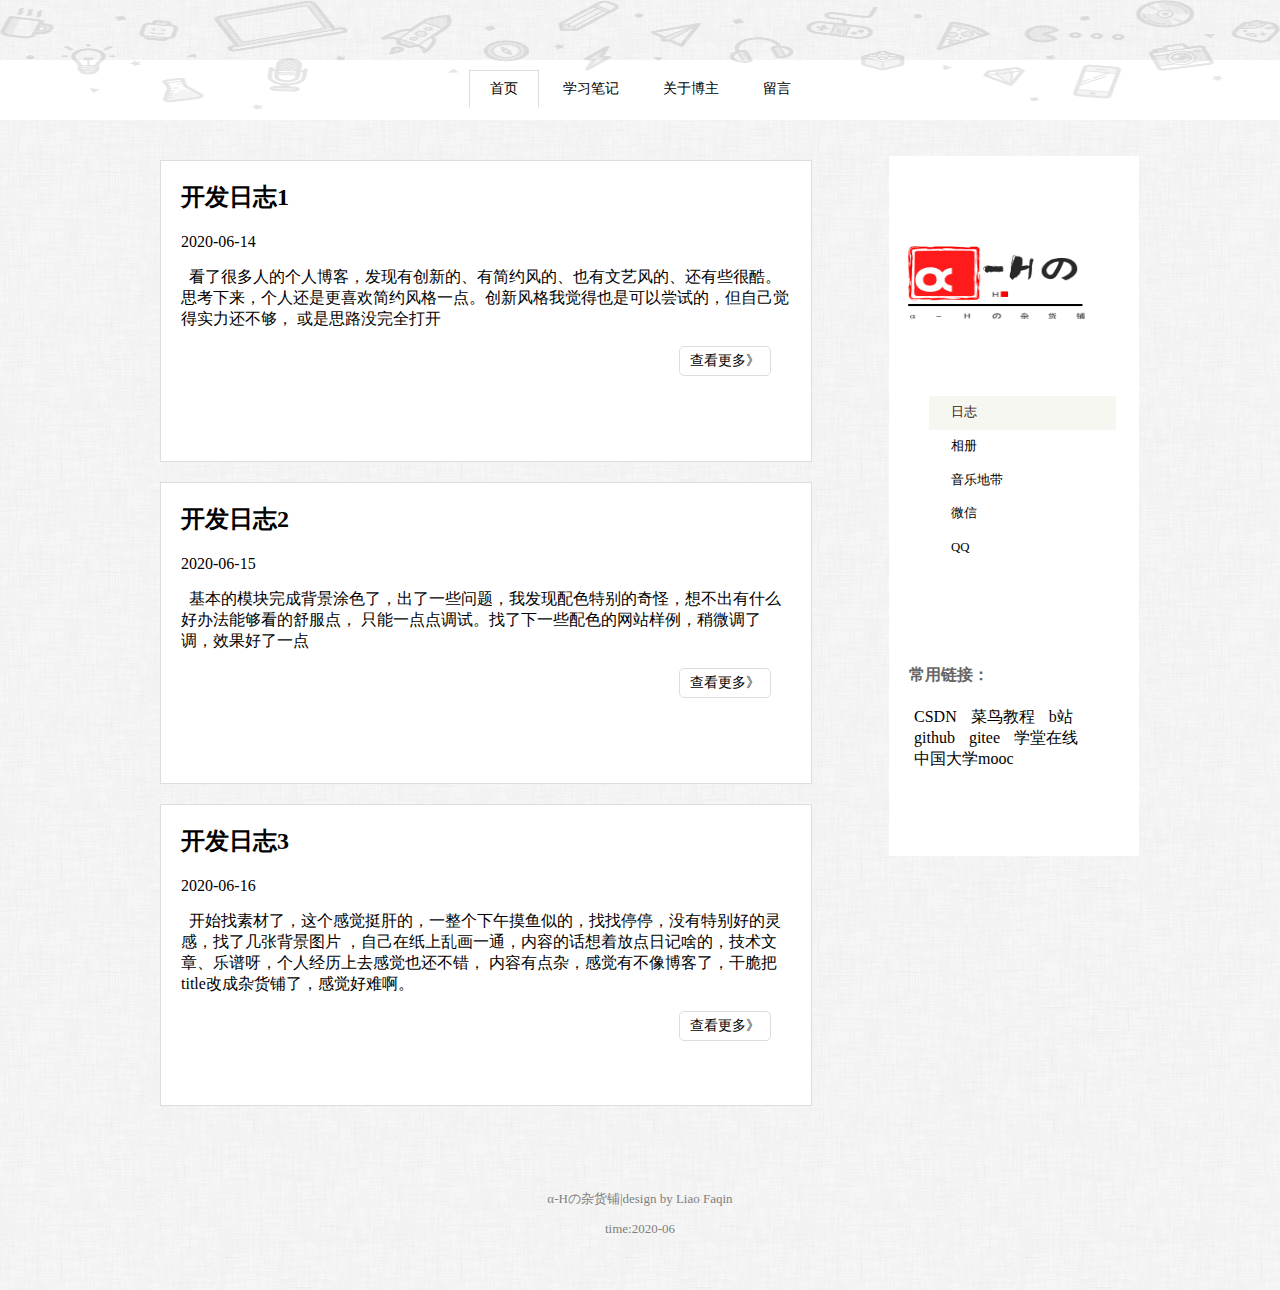
<file: index.html>
<!DOCTYPE html>
<html lang="en">
<head>
    <meta charset="UTF-8">
    <meta name="viewport" content="width=device-width, initial-scale=1.0">
    <title>α-Hの杂货铺</title>
    <link rel="stylesheet" type="text/css" href="index.css">
    <link rel="shortcut icon" href="favicon.ico" type="image/x-icon"/> 
</head>
<body>
    <!--页眉-->
    <header>
        <img src="images/lineart.png"  alt="" >  
    </header>
    <!--导航栏-->
    <nav>
        <div class="menu">
        <a class="current" href="Index.html">首页</a>
        <a href="note.html">学习笔记</a>
        <a href="myself.html">关于博主</a>
        <a href="message.html">留言</a>
        </div>
    </nav>
    <!--文章-->
    <div class="container">
        <section class="cont">
            <div class="post">
                <div class="post-inner">
                    <h2 class="post-title">开发日志1</h2>
                    <div class="post-time">2020-06-14</div>
                    <div class="post-cont">
                        <p>&nbsp;&nbsp;看了很多人的个人博客，发现有创新的、有简约风的、也有文艺风的、还有些很酷。
                            思考下来，个人还是更喜欢简约风格一点。创新风格我觉得也是可以尝试的，但自己觉得实力还不够，
                            或是思路没完全打开</p>
                    </div>
                    <div class="more"><a href="diary.html">查看更多》</a></div>
                </div>
            </div>
            <div class="post">
                <div class="post-inner">
                    <h2 class="post-title">开发日志2</h2>
                    <div class="post-time">2020-06-15</div>
                    <div class="post-cont">
                        <p>&nbsp;&nbsp;基本的模块完成背景涂色了，出了一些问题，我发现配色特别的奇怪，想不出有什么好办法能够看的舒服点，
                            只能一点点调试。找了下一些配色的网站样例，稍微调了调，效果好了一点
                            </p>
                    </div>
                    <div class="more"><a href="diary.html">查看更多》</a></div>
                </div>
            </div>
            <div class="post">
                <div class="post-inner">
                    <h2 class="post-title">开发日志3</h2>
                <div class="post-time">2020-06-16</div>
                <div class="post-cont">
                    <p>&nbsp;&nbsp;开始找素材了，这个感觉挺肝的，一整个下午摸鱼似的，找找停停，没有特别好的灵感，找了几张背景图片
                        ，自己在纸上乱画一通，内容的话想着放点日记啥的，技术文章、乐谱呀，个人经历上去感觉也还不错，
                        内容有点杂，感觉有不像博客了，干脆把title改成杂货铺了，感觉好难啊。</p>
                </div>
                <div class="more"><a href="diary.html">查看更多》</a></div>
                </div>
            </div>

        </section>
        <!--边栏-->
        <aside class="intro">  
            <div class="inner">
                <img src="images/15925854666699.png" width="240" height="180" alt="">
                <ul>
                    <li><a href="diary.html" class="selected">日志 </a> </li>
                    <li><a href="album.html">相册 </a></li>
                    <li><a href="music.html">音乐地带 </a></li>
                    <li><a href="images/IMG_4582(20200620-120956).JPG" target="_blank">微信</a></li>
                    <li><a href="images/IMG_4583(20200620-121057).PNG" target="_blank">QQ</a></li>
                </ul>
                <div class="lianjie">
                    <h4>常用链接：</h4>
                    <a href="https://www.csdn.net/">CSDN</a>
                    <a href="https://www.runoob.com/">菜鸟教程</a>
                    <a href="https://www.bilibili.com/">b站</a>
                    <br>
                    <a href="https://github.com/">github</a>
                    <a href="https://gitee.com/">gitee</a>
                    <a href="https://next.xuetangx.com/page/jsjxy">学堂在线</a>
                    <br>
                    <a href="https://www.icourse163.org/">中国大学mooc</a>
               </div>
            </div>
        </aside>
    </div>
    <!--页脚-->
    <footer>
        <p class="yejiao">α-Hの杂货铺|design by Liao Faqin</p>
        <p class="yejiao">time:2020-06</p>

    </footer>
    <!--导入看板娘脚本文件-->
    <script src="https://eqcn.ajz.miesnfu.com/wp-content/plugins/wp-3d-pony/live2dw/lib/L2Dwidget.min.js"></script>
    <script>
        L2Dwidget.init({
            // 引用的模型
            "model": {
                jsonPath: "https://unpkg.com/live2d-widget-model-shizuku@1.0.5/assets/shizuku.model.json",
                "scale": 1
            },
            // 模型的样式，可以自行更改
            "display": {
                "position": "right",
                "width":135,
                "height":180,
                "hOffset": 0,
                "vOffset": -20
            },
            "mobile": {
                "show": true,
                "scale": 0.5
            },
            "react": {
                "opacityDefault": 1,
                "opacityOnHover": 0.2
            }
        });
    </script>
</body>
</html>
</file>
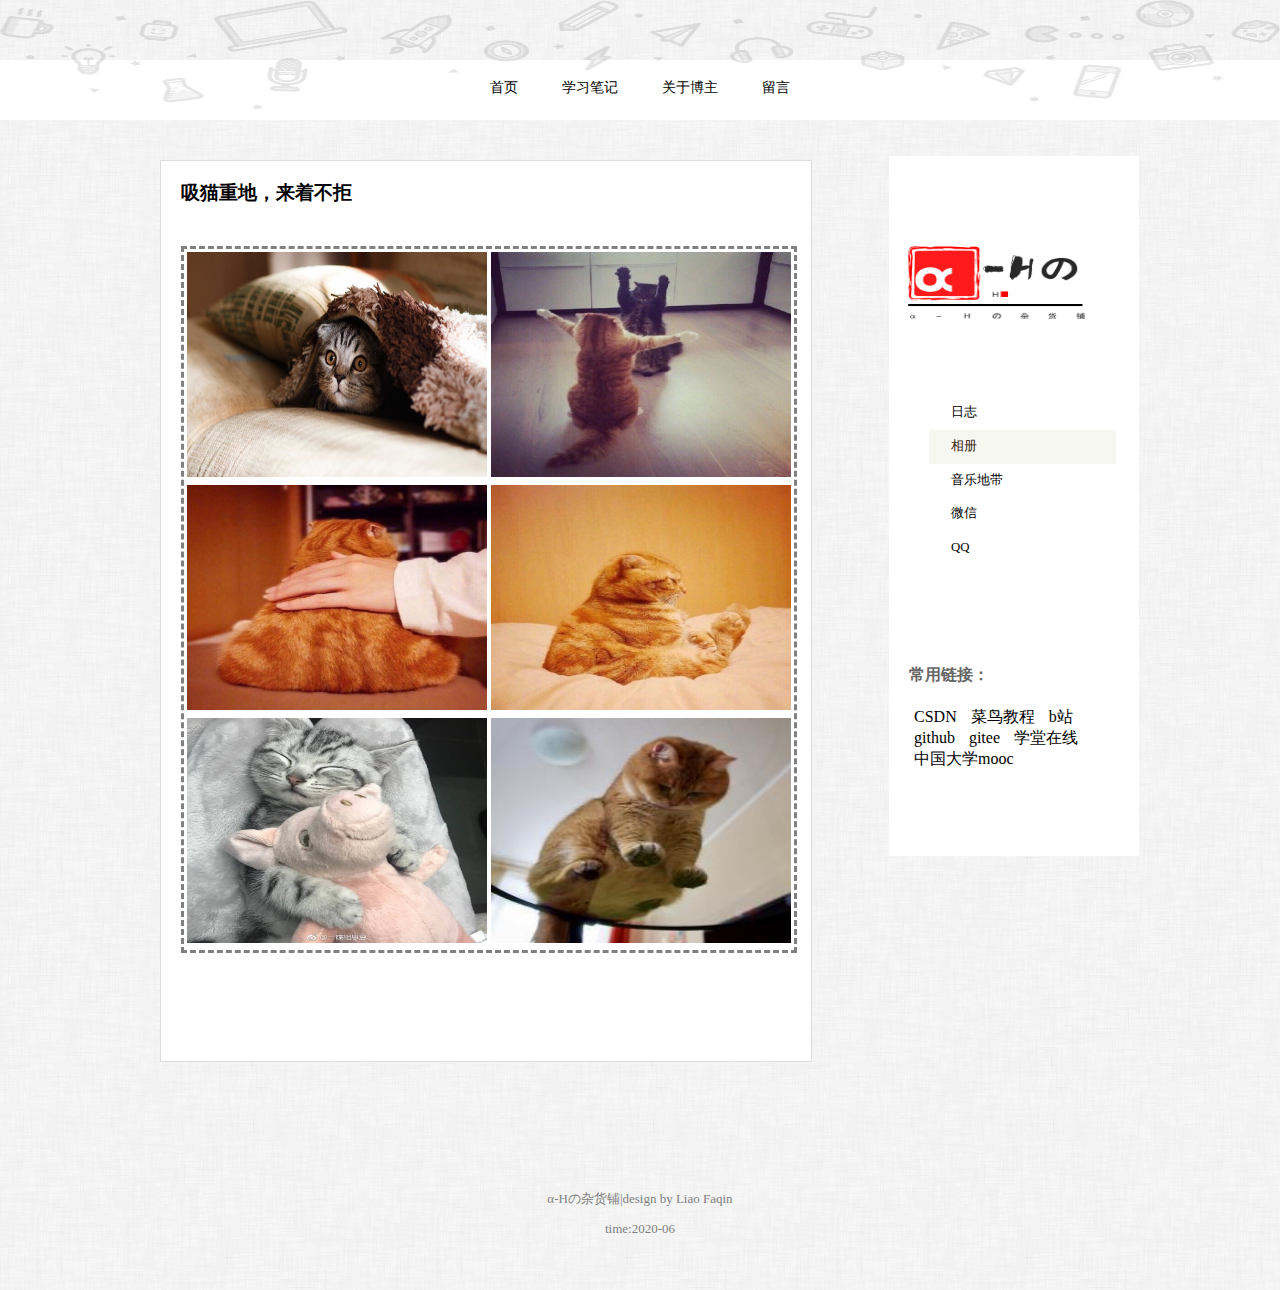
<file: album.html>
<!DOCTYPE html>
<html lang="en">
<head>
    <meta charset="UTF-8">
    <meta name="viewport" content="width=device-width, initial-scale=1.0">
    <title>α-Hの杂货铺</title>
    <link rel="stylesheet" type="text/css" href="album.css">
    <link rel="shortcut icon" href="favicon.ico" type="image/x-icon"/> 
</head>
<body>
    <!--页眉-->
    <header>
        <img src="images/lineart.png"  alt="" >  
    </header>
    <!--导航栏-->
    <nav>
        <div class="menu">
        <a href="Index.html">首页</a>
        <a href="note.html">学习笔记</a>
        <a href="myself.html">关于博主</a>
        <a href="message.html">留言</a>
        </div>
    </nav>
    <!--文章-->
    <div class="container">
        <section class="cont">
            <div class="post">
                <div class="post-inner">
                    <h3>吸猫重地，来着不拒</h3>
                    <table >
                        <tr>
                            <td><img src="images/QQ图片20200620120733.jpg" width="300" height="225" alt=""></td>
                            <td><img src="images/QQ图片20200620120759.jpg" width="300" height="225" alt=""></td>
                        </tr>
                        <tr>
                            <td><img src="images/QQ图片20200620120804.jpg" width="300" height="225" alt=""></td>
                            <td><img src="images/QQ图片20200620120809.jpg" width="300" height="225" alt=""></td>
                        </tr>
                        <tr>
                            <td><img src="images/IMG_1910(20181211-172607).JPG" width="300" height="225" alt=""></td>
                            <td><img src="images/IMG_2097(20181224-122320).JPG" width="300" height="225" alt=""></td>
                        </tr>
                    </table>
                </div>
            </div>

        </section>
        <!--边栏-->
        <aside class="intro">  
            <div class="inner">
                <img src="images/15925854666699.png" width="240" height="180" alt="">
                <ul>
                    <li><a href="diary.html" >日志 </a> </li>
                    <li><a href="album.html" class="selected">相册 </a></li>
                    <li><a href="music.html">音乐地带 </a></li>
                    <li><a href="images/IMG_4582(20200620-120956).JPG" target="_blank">微信</a></li>
                    <li><a href="images/IMG_4583(20200620-121057).PNG" target="_blank">QQ</a></li>
                </ul>
                <div class="lianjie">
                    <h4>常用链接：</h4>
                    <a href="https://www.csdn.net/">CSDN</a>
                    <a href="https://www.runoob.com/">菜鸟教程</a>
                    <a href="https://www.bilibili.com/">b站</a>
                    <br>
                    <a href="https://github.com/">github</a>
                    <a href="https://gitee.com/">gitee</a>
                    <a href="https://next.xuetangx.com/page/jsjxy">学堂在线</a>
                    <br>
                    <a href="https://www.icourse163.org/">中国大学mooc</a>
               </div>
            </div>
        </aside>
    </div>
    <!--页脚-->
    <footer>
        <p class="yejiao">α-Hの杂货铺|design by Liao Faqin</p>
        <p class="yejiao">time:2020-06</p>

    </footer>
    <!--导入看板娘脚本文件-->
    <script src="https://eqcn.ajz.miesnfu.com/wp-content/plugins/wp-3d-pony/live2dw/lib/L2Dwidget.min.js"></script>
    <script>
        L2Dwidget.init({
            // 引用的模型
            "model": {
                jsonPath: "https://unpkg.com/live2d-widget-model-shizuku@1.0.5/assets/shizuku.model.json",
                "scale": 1
            },
            // 模型的样式，可以自行更改
            "display": {
                "position": "right",
                "width":135,
                "height":180,
                "hOffset": 0,
                "vOffset": -20
            },
            "mobile": {
                "show": true,
                "scale": 0.5
            },
            "react": {
                "opacityDefault": 1,
                "opacityOnHover": 0.2
            }
        });
    </script>
</body>
</html>
</file>
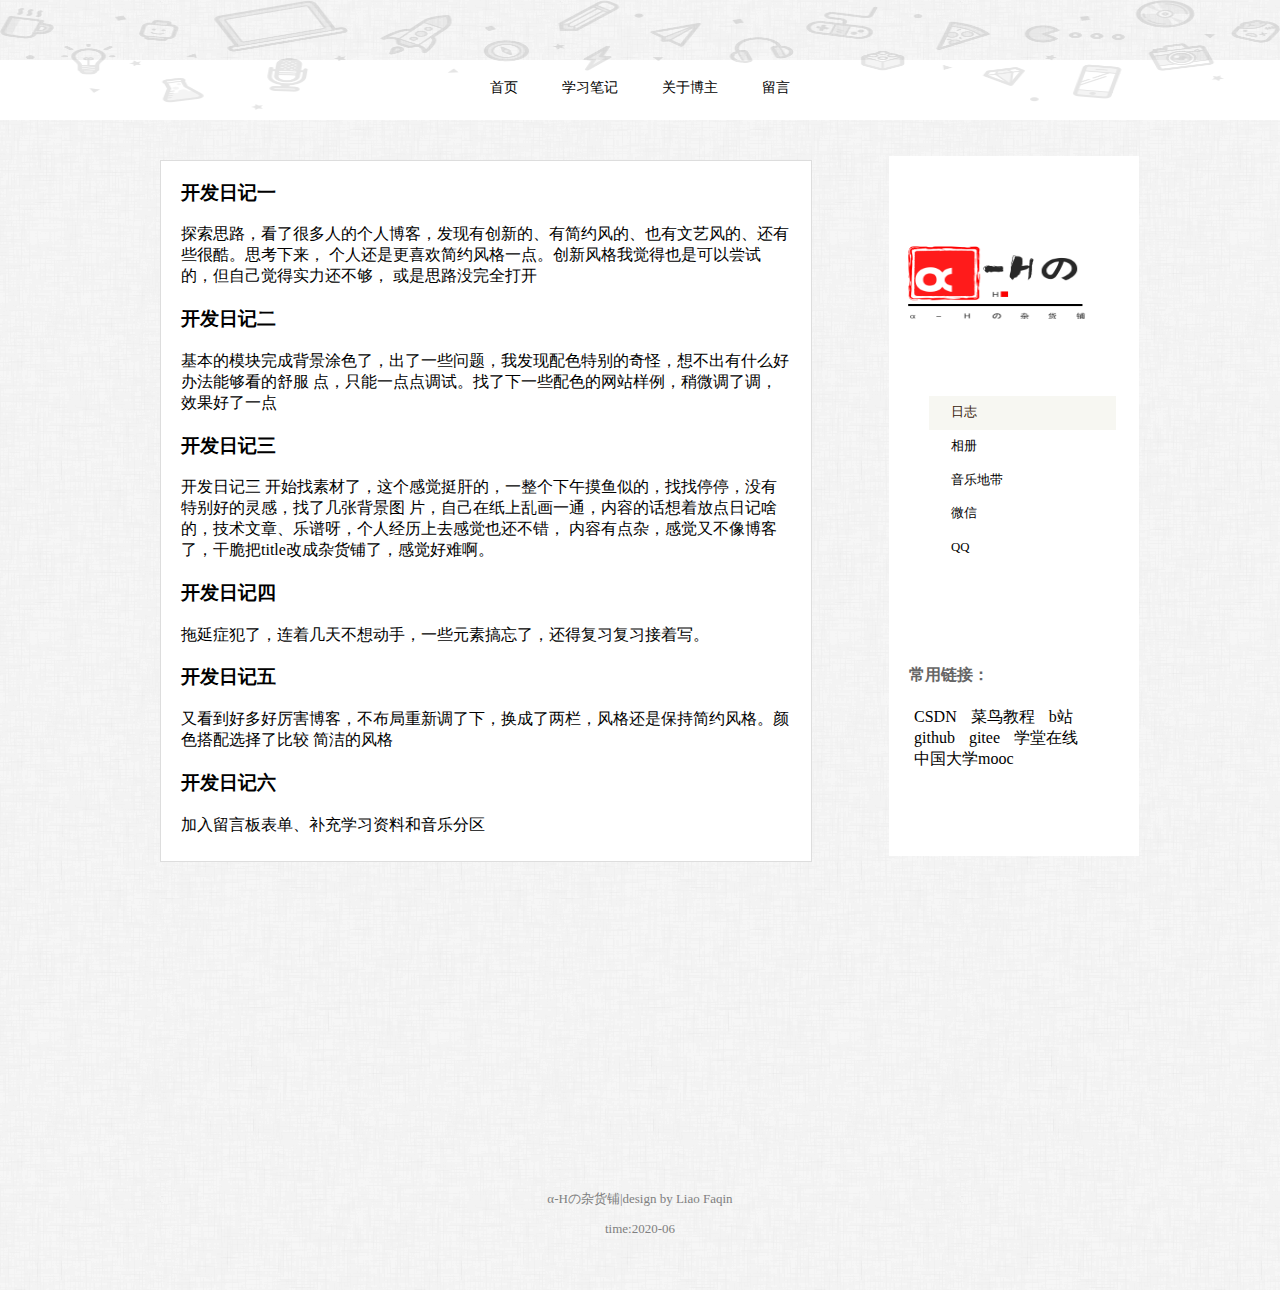
<file: diary.html>
<!DOCTYPE html>
<html lang="en">
<head>
    <meta charset="UTF-8">
    <meta name="viewport" content="width=device-width, initial-scale=1.0">
    <title>α-Hの杂货铺</title>
    <link rel="stylesheet" type="text/css" href="diary.css">
    <link rel="shortcut icon" href="favicon.ico" type="image/x-icon"/> 
</head>
<body>
    <!--页眉-->
    <header>
        <img src="images/lineart.png"  alt="" >  
    </header>
    <!--导航栏-->
    <nav>
        <div class="menu">
        <a href="Index.html">首页</a>
        <a href="note.html">学习笔记</a>
        <a href="myself.html">关于博主</a>
        <a href="message.html">留言</a>
        </div>
    </nav>
    <!--文章-->
    <div class="container">
        <section class="cont">
            <div class="post">
                <div class="post-inner">
                    <h3>开发日记一</h3>
                    <p>探索思路，看了很多人的个人博客，发现有创新的、有简约风的、也有文艺风的、还有些很酷。思考下来，
                        个人还是更喜欢简约风格一点。创新风格我觉得也是可以尝试的，但自己觉得实力还不够，
                        或是思路没完全打开
                    </p>
                    <h3>开发日记二</h3>
                    <p>基本的模块完成背景涂色了，出了一些问题，我发现配色特别的奇怪，想不出有什么好办法能够看的舒服
                        点，只能一点点调试。找了下一些配色的网站样例，稍微调了调，效果好了一点
                        </p>
                    <h3>开发日记三</h3>
                    <p>开发日记三
                        开始找素材了，这个感觉挺肝的，一整个下午摸鱼似的，找找停停，没有特别好的灵感，找了几张背景图
                        片，自己在纸上乱画一通，内容的话想着放点日记啥的，技术文章、乐谱呀，个人经历上去感觉也还不错，
                        内容有点杂，感觉又不像博客了，干脆把title改成杂货铺了，感觉好难啊。</p>
                    <h3>开发日记四</h3>
                    <p>拖延症犯了，连着几天不想动手，一些元素搞忘了，还得复习复习接着写。
                    </p>
                    <h3>开发日记五</h3>
                    <p>又看到好多好厉害博客，不布局重新调了下，换成了两栏，风格还是保持简约风格。颜色搭配选择了比较
                        简洁的风格</p>
                    <h3>开发日记六</h3>
                    <p>加入留言板表单、补充学习资料和音乐分区</p>
                </div>
            </div>

        </section>
        <!--边栏-->
        <aside class="intro">  
            <div class="inner">
                <img src="images/15925854666699.png" width="240" height="180" alt="">
                <ul>
                    <li><a href="diary.html" class="selected">日志 </a> </li>
                    <li><a href="album.html">相册 </a></li>
                    <li><a href="music.html">音乐地带 </a></li>
                    <li><a href="images/IMG_4582(20200620-120956).JPG" target="_blank">微信</a></li>
                    <li><a href="images/IMG_4583(20200620-121057).PNG" target="_blank">QQ</a></li>
                </ul>
                <div class="lianjie">
                    <h4>常用链接：</h4>
                    <a href="https://www.csdn.net/">CSDN</a>
                    <a href="https://www.runoob.com/">菜鸟教程</a>
                    <a href="https://www.bilibili.com/">b站</a>
                    <br>
                    <a href="https://github.com/">github</a>
                    <a href="https://gitee.com/">gitee</a>
                    <a href="https://next.xuetangx.com/page/jsjxy">学堂在线</a>
                    <br>
                    <a href="https://www.icourse163.org/">中国大学mooc</a>
               </div>
            </div>
        </aside>
    </div>
    <!--页脚-->
    <footer>
        <p class="yejiao">α-Hの杂货铺|design by Liao Faqin</p>
        <p class="yejiao">time:2020-06</p>

    </footer>
    <!--导入看板娘脚本文件-->
    <script src="https://eqcn.ajz.miesnfu.com/wp-content/plugins/wp-3d-pony/live2dw/lib/L2Dwidget.min.js"></script>
    <script>
        L2Dwidget.init({
            // 引用的模型
            "model": {
                jsonPath: "https://unpkg.com/live2d-widget-model-shizuku@1.0.5/assets/shizuku.model.json",
                "scale": 1
            },
            // 模型的样式，可以自行更改
            "display": {
                "position": "right",
                "width":135,
                "height":180,
                "hOffset": 0,
                "vOffset": -20
            },
            "mobile": {
                "show": true,
                "scale": 0.5
            },
            "react": {
                "opacityDefault": 1,
                "opacityOnHover": 0.2
            }
        });
    </script>
</body>
</html>
</file>
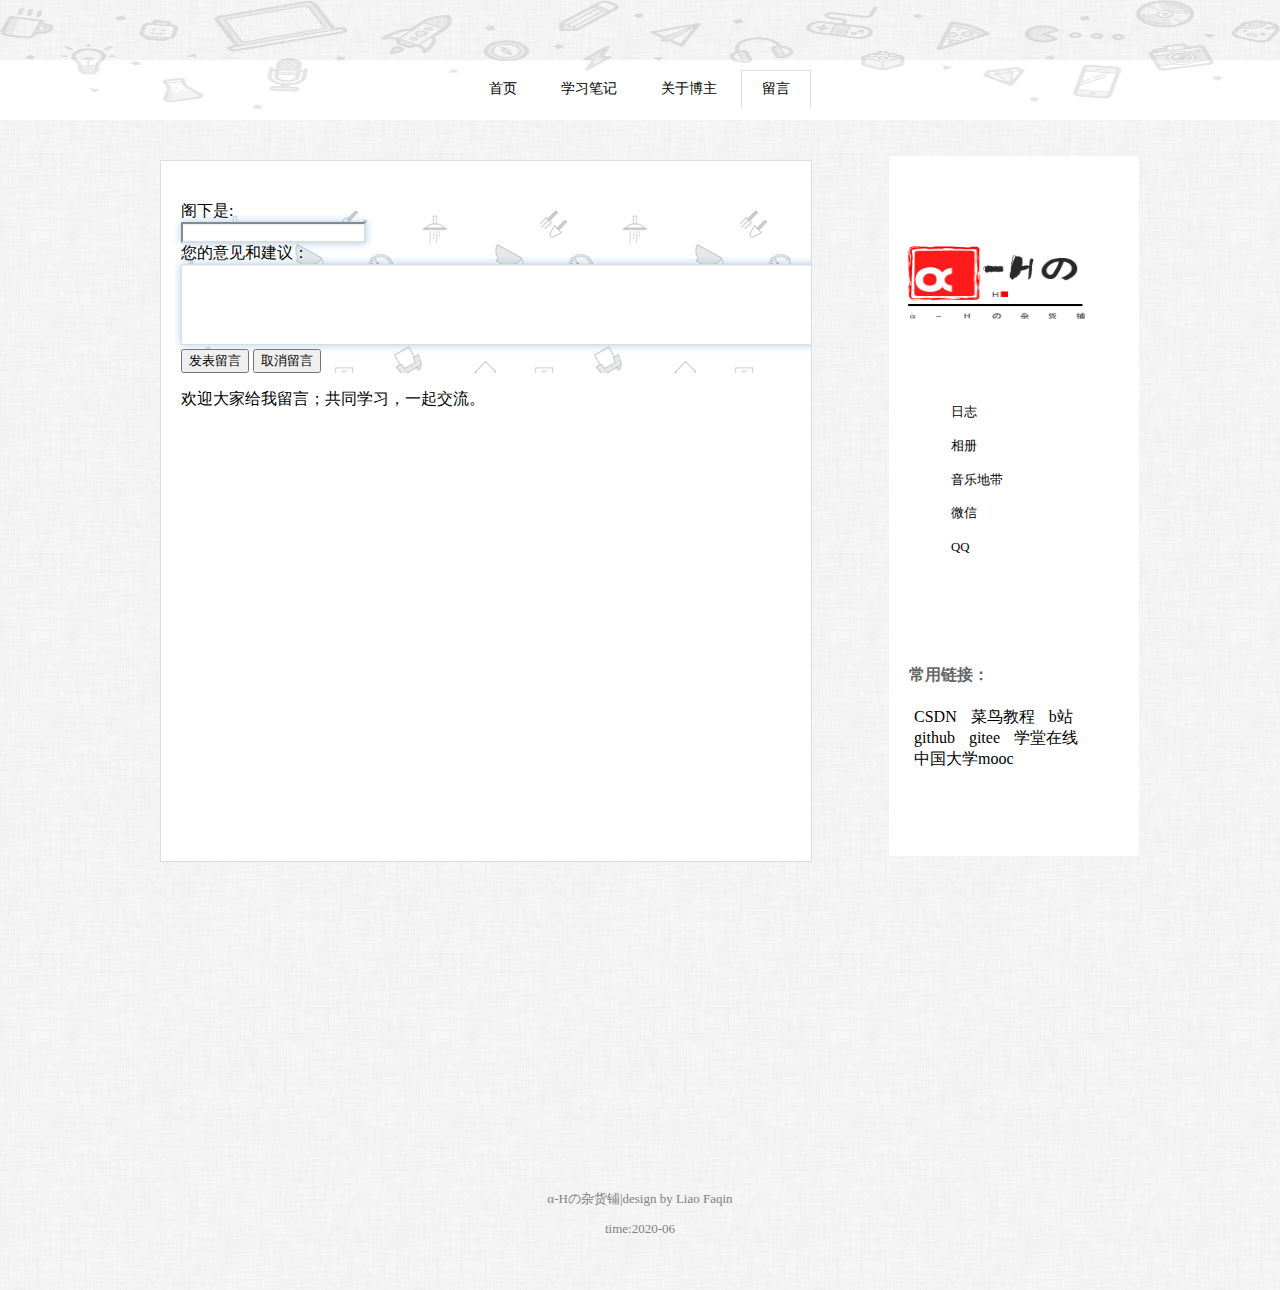
<file: message.html>
<!DOCTYPE html>
<html lang="en">
<head>
    <meta charset="UTF-8">
    <meta name="viewport" content="width=device-width, initial-scale=1.0">
    <title>α-Hの杂货铺</title>
    <link rel="stylesheet" type="text/css" href="message.css">
    <link rel="shortcut icon" href="favicon.ico" type="image/x-icon"/> 
</head>
<body>
    <!--页眉-->
    <header>
        <img src="images/lineart.png"  alt="" >  
    </header>
    <!--导航栏-->
    <nav>
        <div class="menu">
        <a href="Index.html">首页</a>
        <a href="note.html">学习笔记</a>
        <a href="myself.html">关于博主</a>
        <a class="current" href="message.html">留言</a>
        </div>
    </nav>
    <!--文章-->
    <div class="container">
        <section class="cont">
            <div class="post">
                <div class="post-inner">
                    <form action="index.html" method="post">
                        阁下是:<br>
                        <input type="text" name="name" size="20" maxlength="50"><br>
                        您的意见和建议：<br>
                        <textarea rows="5" name="text" cols="80"></textarea><br>
                        <input type="submit" value="发表留言" name="submit">
                        <input type="reset" value="取消留言" name="clear">
                    </form>
                    <p>欢迎大家给我留言；共同学习，一起交流。</p>
                </div>
            </div>

        </section>
        <!--边栏-->
        <aside class="intro">  
            <div class="inner">
                <img src="images/15925854666699.png" width="240" height="180" alt="">
                <ul>
                    <li><a href="diary.html" >日志 </a> </li>
                    <li><a href="album.html">相册 </a></li>
                    <li><a href="music.html">音乐地带 </a></li>
                    <li><a href="images/IMG_4582(20200620-120956).JPG" target="_blank">微信</a></li>
                    <li><a href="images/IMG_4583(20200620-121057).PNG" target="_blank">QQ</a></li>
                </ul>
                <div class="lianjie">
                    <h4>常用链接：</h4>
                    <a href="https://www.csdn.net/">CSDN</a>
                    <a href="https://www.runoob.com/">菜鸟教程</a>
                    <a href="https://www.bilibili.com/">b站</a>
                    <br>
                    <a href="https://github.com/">github</a>
                    <a href="https://gitee.com/">gitee</a>
                    <a href="https://next.xuetangx.com/page/jsjxy">学堂在线</a>
                    <br>
                    <a href="https://www.icourse163.org/">中国大学mooc</a>
               </div>
            </div>
        </aside>
    </div>
    <!--页脚-->
    <footer>
        <p class="yejiao">α-Hの杂货铺|design by Liao Faqin</p>
        <p class="yejiao">time:2020-06</p>

    </footer>
    <!--导入看板娘脚本文件-->
    <script src="https://eqcn.ajz.miesnfu.com/wp-content/plugins/wp-3d-pony/live2dw/lib/L2Dwidget.min.js"></script>
    <script>
        L2Dwidget.init({
            // 引用的模型
            "model": {
                jsonPath: "https://unpkg.com/live2d-widget-model-shizuku@1.0.5/assets/shizuku.model.json",
                "scale": 1
            },
            // 模型的样式，可以自行更改
            "display": {
                "position": "right",
                "width":135,
                "height":180,
                "hOffset": 0,
                "vOffset": -20
            },
            "mobile": {
                "show": true,
                "scale": 0.5
            },
            "react": {
                "opacityDefault": 1,
                "opacityOnHover": 0.2
            }
        });
    </script>
</body>
</html>
</file>
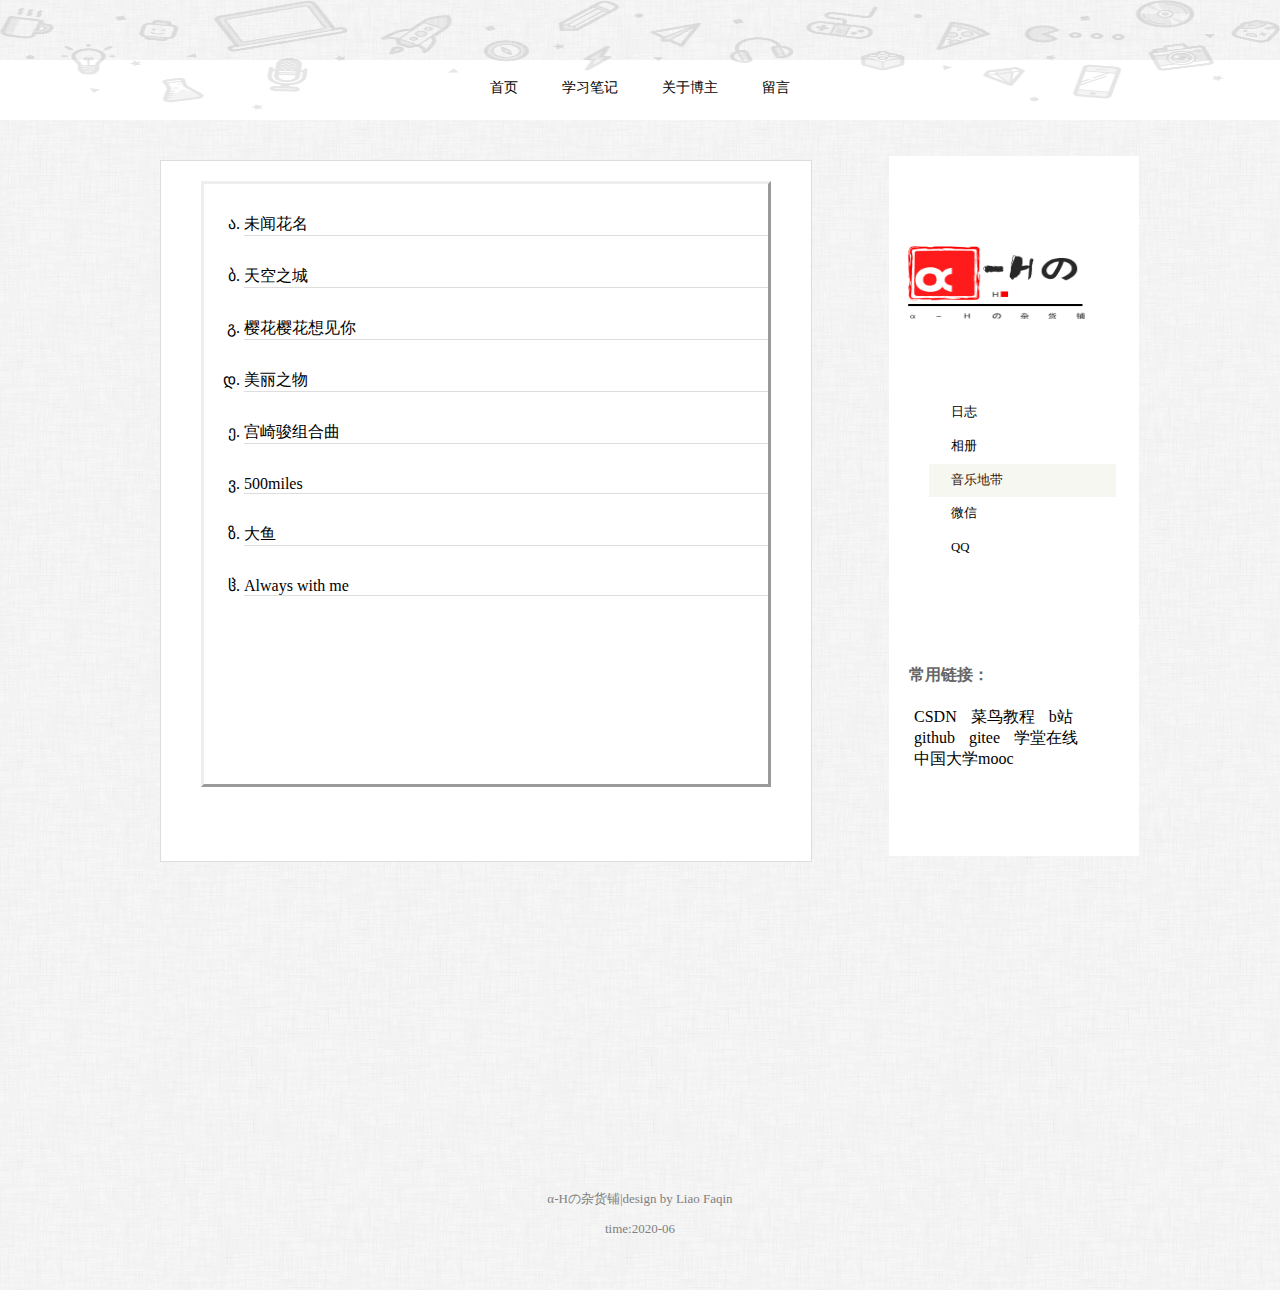
<file: music.html>
<!DOCTYPE html>
<html lang="en">
<head>
    <meta charset="UTF-8">
    <meta name="viewport" content="width=device-width, initial-scale=1.0">
    <title>α-Hの杂货铺</title>
    <link rel="stylesheet" type="text/css" href="music.css">
    <link rel="shortcut icon" href="favicon.ico" type="image/x-icon"/> 
</head>
<body>
    <!--页眉-->
    <header>
        <img src="images/lineart.png"  alt="" >  
    </header>
    <!--导航栏-->
    <nav>
        <div class="menu">
        <a href="Index.html">首页</a>
        <a href="note.html">学习笔记</a>
        <a href="myself.html">关于博主</a>
        <a href="message.html">留言</a>
        </div>
    </nav>
    <!--文章-->
    <div class="container">
        <section class="cont">
            <div class="post">
                <div class="post-inner">
                    <ul>
                        <li><a href="images/20190702d634e930.png" target="_blank">未闻花名</a></li>
                        <li><a href="images/20190703524a6083.png" target="_blank">天空之城</a></li>
                        <li><a href="images/20190702ee76b33b.png" target="_blank">樱花樱花想见你</a></li>
                        <li><a href="images/201907036ac21b82.png" target="_blank">美丽之物</a></li>
                        <li><a href="images/2019070370ddf56f.png" target="_blank">宫崎骏组合曲</a></li>
                        <li><a href="images/201907038f89beae.png" target="_blank">500miles</a></li>
                        <li><a href="images/20190703aed89243.png" target="_blank">大鱼</a></li>
                        <li><a href="images/20190703fbffa68a.png" target="_blank">Always with me</a></li>
                    </ul>
                </div>
            </div>

        </section>
        <!--边栏-->
        <aside class="intro">  
            <div class="inner">
                <img src="images/15925854666699.png" width="240" height="180" alt="">
                <ul>
                    <li><a href="diary.html" >日志 </a> </li>
                    <li><a href="album.html">相册 </a></li>
                    <li><a href="music.html" class="selected">音乐地带 </a></li>
                    <li><a href="images/IMG_4582(20200620-120956).JPG" target="_blank">微信</a></li>
                    <li><a href="images/IMG_4583(20200620-121057).PNG" target="_blank">QQ</a></li>

                </ul>
                <div class="lianjie">
                    <h4>常用链接：</h4>
                    <a href="https://www.csdn.net/">CSDN</a>
                    <a href="https://www.runoob.com/">菜鸟教程</a>
                    <a href="https://www.bilibili.com/">b站</a>
                    <br>
                    <a href="https://github.com/">github</a>
                    <a href="https://gitee.com/">gitee</a>
                    <a href="https://next.xuetangx.com/page/jsjxy">学堂在线</a>
                    <br>
                    <a href="https://www.icourse163.org/">中国大学mooc</a>
               </div>
            </div>
        </aside>
    </div>
    <!--页脚-->
    <footer>
        <p class="yejiao">α-Hの杂货铺|design by Liao Faqin</p>
        <p class="yejiao">time:2020-06</p>

    </footer>
    <!--导入看板娘脚本文件-->
    <script src="https://eqcn.ajz.miesnfu.com/wp-content/plugins/wp-3d-pony/live2dw/lib/L2Dwidget.min.js"></script>
    <script>
        L2Dwidget.init({
            // 引用的模型
            "model": {
                jsonPath: "https://unpkg.com/live2d-widget-model-shizuku@1.0.5/assets/shizuku.model.json",
                "scale": 1
            },
            // 模型的样式，可以自行更改
            "display": {
                "position": "right",
                "width":135,
                "height":180,
                "hOffset": 0,
                "vOffset": -20
            },
            "mobile": {
                "show": true,
                "scale": 0.5
            },
            "react": {
                "opacityDefault": 1,
                "opacityOnHover": 0.2
            }
        });
    </script>
</body>
</html>
</file>
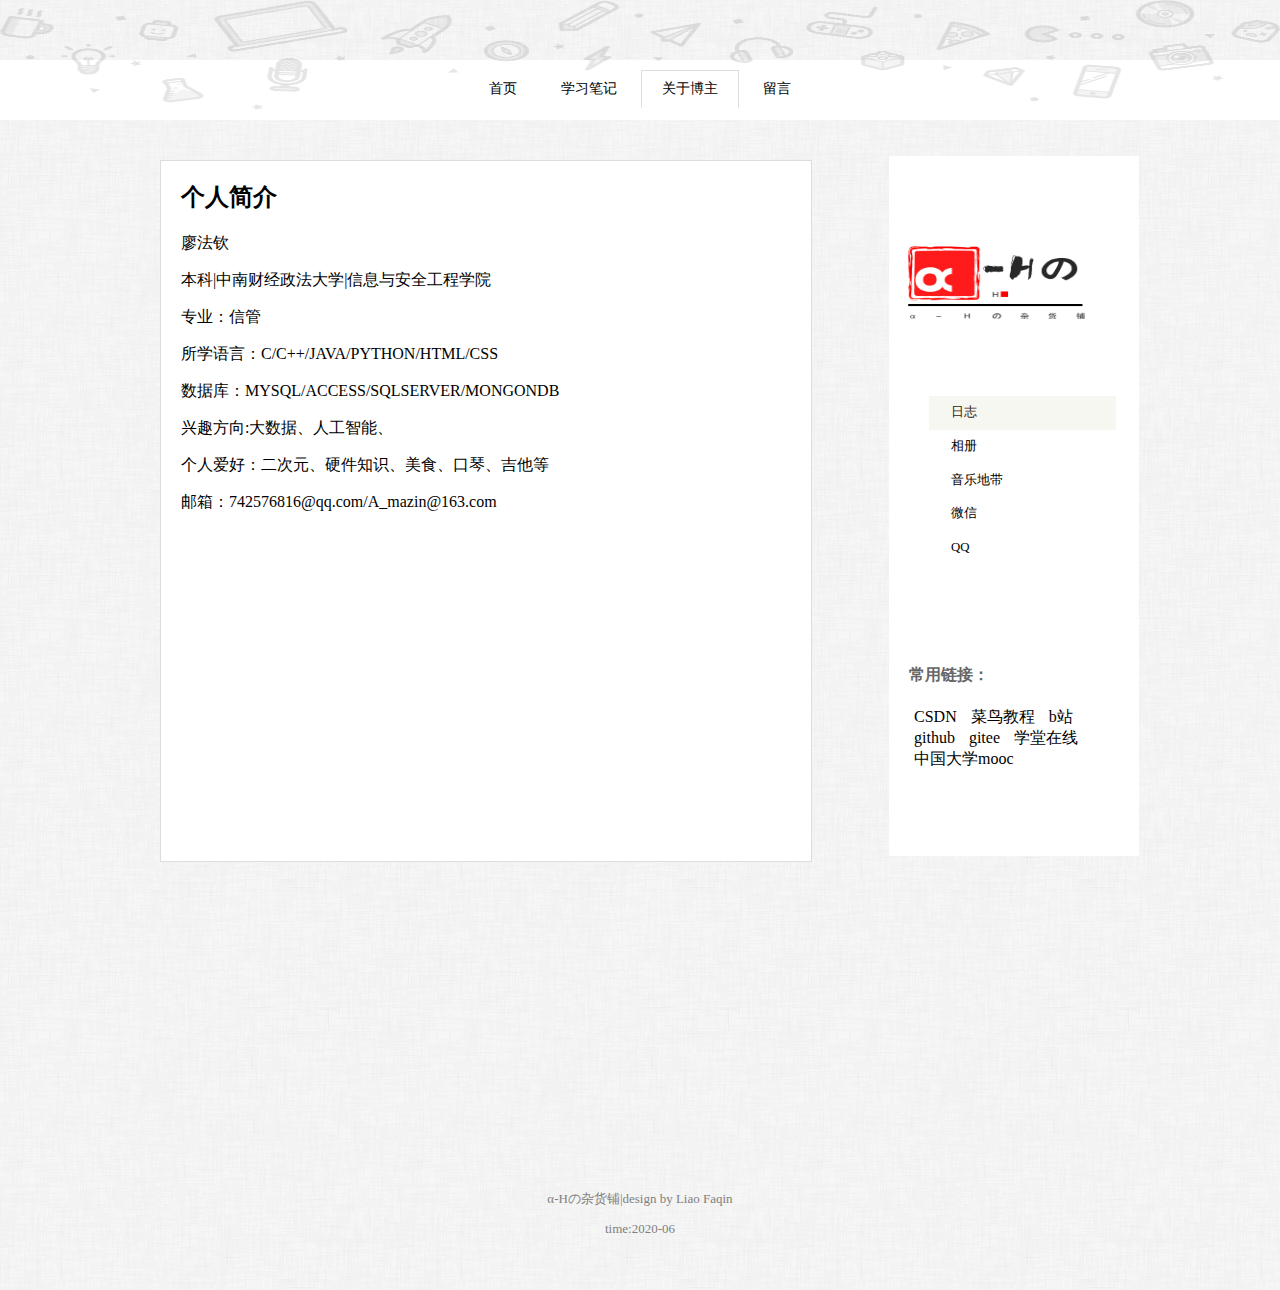
<file: myself.html>
<!DOCTYPE html>
<html lang="en">
<head>
    <meta charset="UTF-8">
    <meta name="viewport" content="width=device-width, initial-scale=1.0">
    <title>α-Hの杂货铺</title>
    <link rel="stylesheet" type="text/css" href="myself.css">
    <link rel="shortcut icon" href="favicon.ico" type="image/x-icon"/> 
</head>
<body>
    <!--页眉-->
    <header>
        <img src="images/lineart.png"  alt="" >  
    </header>
    <!--导航栏-->
    <nav>
        <div class="menu">
        <a href="Index.html">首页</a>
        <a href="note.html">学习笔记</a>
        <a class="current" href="myself.html">关于博主</a>
        <a href="message.html">留言</a>
        </div>
    </nav>
    <!--文章-->
    <div class="container">
        <section class="cont">
            <div class="post">
                <div class="post-inner">
                    <h2>个人简介</h2>
                    <p>廖法钦</p>
                    <p>本科|中南财经政法大学|信息与安全工程学院</p>
                    <p>专业：信管</p>
                    <p>所学语言：C/C++/JAVA/PYTHON/HTML/CSS</p>
                    <p>数据库：MYSQL/ACCESS/SQLSERVER/MONGONDB</p>
                    <p>兴趣方向:大数据、人工智能、</p>
                    <p>个人爱好：二次元、硬件知识、美食、口琴、吉他等</p>
                    <p>邮箱：742576816@qq.com/A_mazin@163.com</p>
                </div>
            </div>

        </section>
        <!--边栏-->
        <aside class="intro">  
            <div class="inner">
                <img src="images/15925854666699.png" width="240" height="180" alt="">
                <ul>
                    <li><a href="diary.html" class="selected">日志 </a> </li>
                    <li><a href="album.html">相册 </a></li>
                    <li><a href="music.html">音乐地带 </a></li>
                    <li><a href="images/IMG_4582(20200620-120956).JPG" target="_blank">微信</a></li>
                    <li><a href="images/IMG_4583(20200620-121057).PNG" target="_blank">QQ</a></li>
                </ul>
                <div class="lianjie">
                    <h4>常用链接：</h4>
                    <a href="https://www.csdn.net/">CSDN</a>
                    <a href="https://www.runoob.com/">菜鸟教程</a>
                    <a href="https://www.bilibili.com/">b站</a>
                    <br>
                    <a href="https://github.com/">github</a>
                    <a href="https://gitee.com/">gitee</a>
                    <a href="https://next.xuetangx.com/page/jsjxy">学堂在线</a>
                    <br>
                    <a href="https://www.icourse163.org/">中国大学mooc</a>
               </div>
            </div>
        </aside>
    </div>
    <!--页脚-->
    <footer>
        <p class="yejiao">α-Hの杂货铺|design by Liao Faqin</p>
        <p class="yejiao">time:2020-06</p>

    </footer>
    <!--导入看板娘脚本文件-->
    <script src="https://eqcn.ajz.miesnfu.com/wp-content/plugins/wp-3d-pony/live2dw/lib/L2Dwidget.min.js"></script>
    <script>
        L2Dwidget.init({
            // 引用的模型
            "model": {
                jsonPath: "https://unpkg.com/live2d-widget-model-shizuku@1.0.5/assets/shizuku.model.json",
                "scale": 1
            },
            // 模型的样式，可以自行更改
            "display": {
                "position": "right",
                "width":135,
                "height":180,
                "hOffset": 0,
                "vOffset": -20
            },
            "mobile": {
                "show": true,
                "scale": 0.5
            },
            "react": {
                "opacityDefault": 1,
                "opacityOnHover": 0.2
            }
        });
    </script>
</body>
</html>
</file>
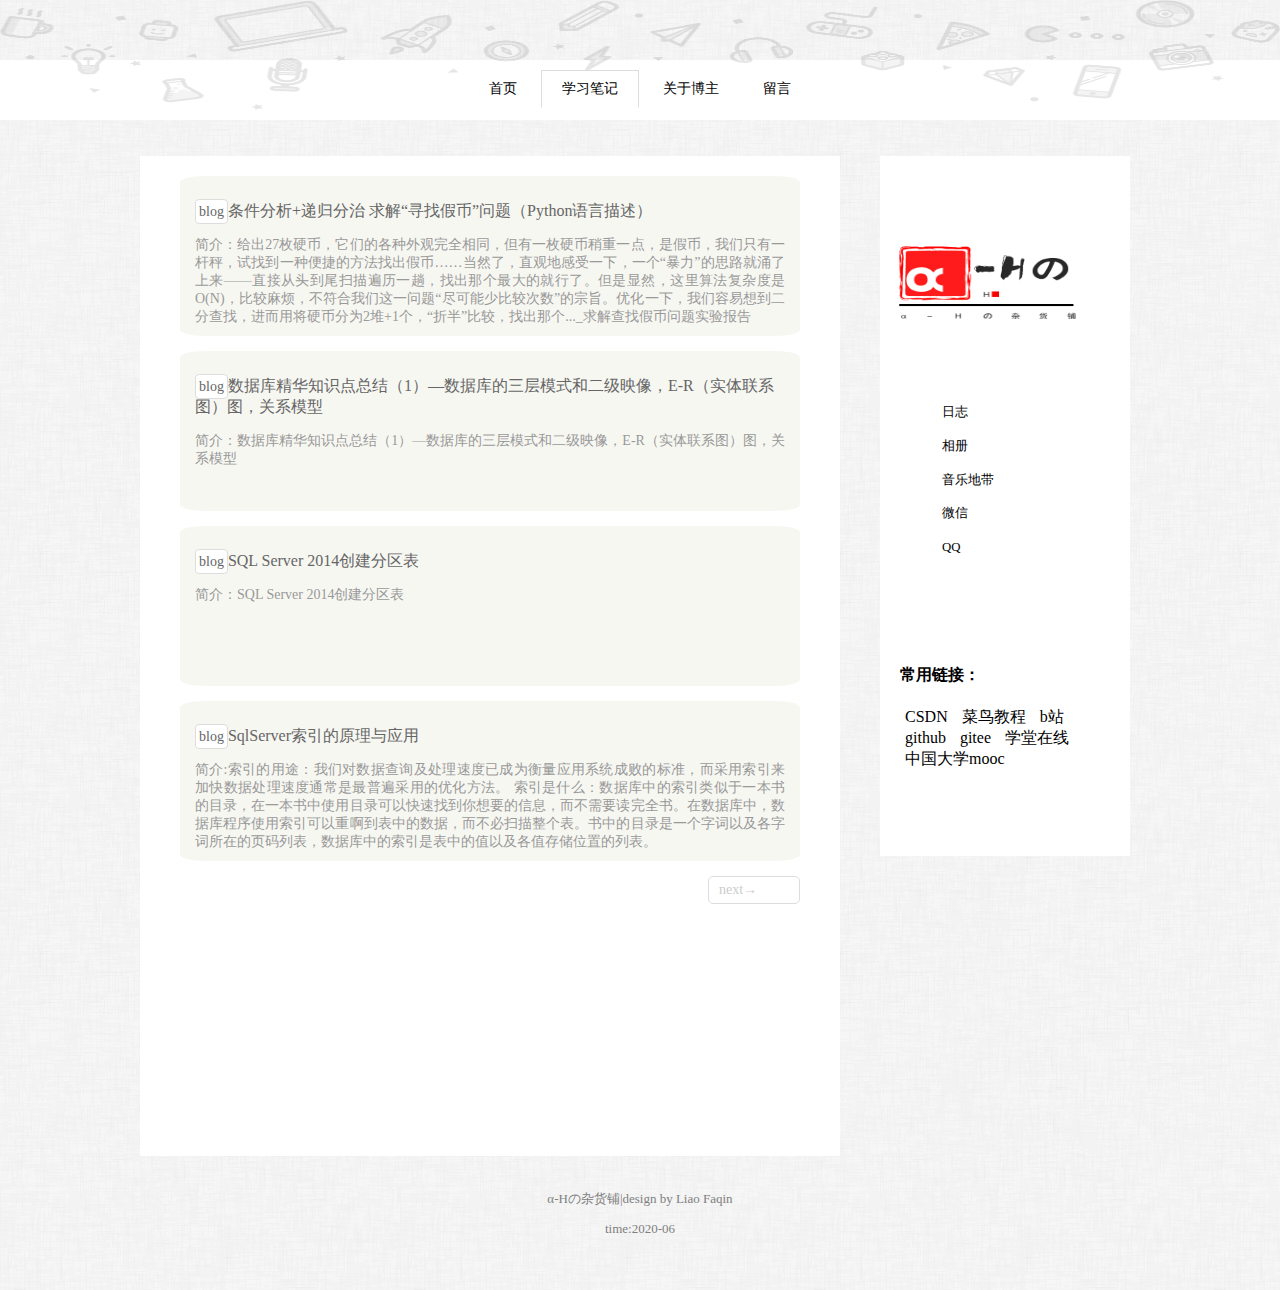
<file: note-2.html>
<!DOCTYPE html>
<html lang="en">
<head>
    <meta charset="UTF-8">
    <meta name="viewport" content="width=device-width, initial-scale=1.0">
    <title>α-Hの杂货铺</title>
    <link rel="stylesheet" type="text/css" href="note.css">
    <link rel="shortcut icon" href="favicon.ico" type="image/x-icon"/> 
</head>
<body>
    <!--页眉-->
    <header>
        <img src="images/lineart.png"  alt="" >  
    </header>
    <!--导航栏-->
    <nav>
        <div class="menu">
        <a href="Index.html">首页</a>
        <a class="current" href="note.html">学习笔记</a>
        <a href="myself.html">关于博主</a>
        <a href="message.html">留言</a>
        </div>
    </nav>
    <!--文章-->
    <div class="container">
        <section class="cont">
            <div class="post">
                <div class="blog">
                    <div class="content">
                        <div class="title">
                            <a href="https://blog.csdn.net/weixin_43896318/article/details/102247995?ops_request_misc=%257B%2522request%255Fid%2522%253A%2522158983660819724811831530%2522%252C%2522scm%2522%253A%252220140713.130102334.pc%255Fblog.%2522%257D&request_id=158983660819724811831530&biz_id=0&utm_medium=distribute.pc_search_result.none-task-blog-2~blog~first_rank_v2~rank_v25-1-102247995.nonecase&utm_term=%E5%81%87%E5%B8%81python" target="_blank">
                                <span class="tubiao">blog</span>条件分析+递归分治 求解“寻找假币”问题（Python语言描述）
                            </a>
                        </div>
                        <p>简介：给出27枚硬币，它们的各种外观完全相同，但有一枚硬币稍重一点，是假币，我们只有一杆秤，试找到一种便捷的方法找出假币……当然了，直观地感受一下，一个“暴力”的思路就涌了上来——直接从头到尾扫描遍历一趟，找出那个最大的就行了。但是显然，这里算法复杂度是O(N)，比较麻烦，不符合我们这一问题“尽可能少比较次数”的宗旨。优化一下，我们容易想到二分查找，进而用将硬币分为2堆+1个，“折半”比较，找出那个..._求解查找假币问题实验报告</p>
                    </div>
                </div>
                <div class="blog">
                    <div class="content">
                        <div class="title">
                            <a href="https://www.cnblogs.com/kubixuesheng/p/4391323.html" target="_blank">
                                <span class="tubiao">blog</span>数据库精华知识点总结（1）—数据库的三层模式和二级映像，E-R（实体联系图）图，关系模型
                            </a>
                        </div>
                        <p>简介：数据库精华知识点总结（1）—数据库的三层模式和二级映像，E-R（实体联系图）图，关系模型</p>
                    </div>
                </div>
                <div class="blog">
                    <div class="content">
                        <div class="title">
                            <a href="https://blog.csdn.net/cashcat2004/article/details/45183249?ops_request_misc=%257B%2522request%255Fid%2522%253A%2522159020744419725219908915%2522%252C%2522scm%2522%253A%252220140713.130102334.pc%255Fall.%2522%257D&request_id=159020744419725219908915&biz_id=0&utm_medium=distribute.pc_search_result.none-task-blog-2~all~first_rank_v2~rank_v28-6-45183249.pc_insert_v1&utm_term=%E5%88%86%E5%8C%BA%E8%A1%A8sqlsever" target="_blank">
                                <span class="tubiao">blog</span>SQL Server 2014创建分区表
                            </a>
                        </div>
                        <p>简介：SQL Server 2014创建分区表</p>
                    </div>
                </div>
                <div class="blog">
                    <div class="content">
                        <div class="title">
                            <a href="https://www.cnblogs.com/knowledgesea/p/3672099.html" target="_blank">
                                <span class="tubiao">blog</span>SqlServer索引的原理与应用
                            </a>
                        </div>
                        <p>简介:索引的用途：我们对数据查询及处理速度已成为衡量应用系统成败的标准，而采用索引来加快数据处理速度通常是最普遍采用的优化方法。

                            索引是什么：数据库中的索引类似于一本书的目录，在一本书中使用目录可以快速找到你想要的信息，而不需要读完全书。在数据库中，数据库程序使用索引可以重啊到表中的数据，而不必扫描整个表。书中的目录是一个字词以及各字词所在的页码列表，数据库中的索引是表中的值以及各值存储位置的列表。</p>
                    </div>
                </div>
                <a href="" class="more">next→</a>
            </div>
        </section>
        <!--边栏-->
        <aside class="intro">  
            <div class="inner">
                <img src="images/15925854666699.png" width="240" height="180" alt="">
                <ul>
                    <li><a href="diary.html" >日志 </a> </li>
                    <li><a href="album.html">相册 </a></li>
                    <li><a href="music.html">音乐地带 </a></li>
                    <li><a href="images/IMG_4582(20200620-120956).JPG" target="_blank">微信</a></li>
                    <li><a href="images/IMG_4583(20200620-121057).PNG" target="_blank">QQ</a></li>
                </ul>
                <div class="lianjie">
                    <h4>常用链接：</h4>
                    <a href="https://www.csdn.net/">CSDN</a>
                    <a href="https://www.runoob.com/">菜鸟教程</a>
                    <a href="https://www.bilibili.com/">b站</a>
                    <br>
                    <a href="https://github.com/">github</a>
                    <a href="https://gitee.com/">gitee</a>
                    <a href="https://next.xuetangx.com/page/jsjxy">学堂在线</a>
                    <br>
                    <a href="https://www.icourse163.org/">中国大学mooc</a>
               </div>
            </div>
        </aside>
    </div>
    <!--页脚-->
    <footer>
        <p class="yejiao">α-Hの杂货铺|design by Liao Faqin</p>
        <p class="yejiao">time:2020-06</p>

    </footer>
    <!--导入看板娘脚本文件-->
    <script src="https://eqcn.ajz.miesnfu.com/wp-content/plugins/wp-3d-pony/live2dw/lib/L2Dwidget.min.js"></script>
    <script>
        L2Dwidget.init({
            // 引用的模型
            "model": {
                jsonPath: "https://unpkg.com/live2d-widget-model-shizuku@1.0.5/assets/shizuku.model.json",
                "scale": 1
            },
            // 模型的样式，可以自行更改
            "display": {
                "position": "right",
                "width":135,
                "height":180,
                "hOffset": 0,
                "vOffset": -20
            },
            "mobile": {
                "show": true,
                "scale": 0.5
            },
            "react": {
                "opacityDefault": 1,
                "opacityOnHover": 0.2
            }
        });
    </script>
</body>
</html>
</file>
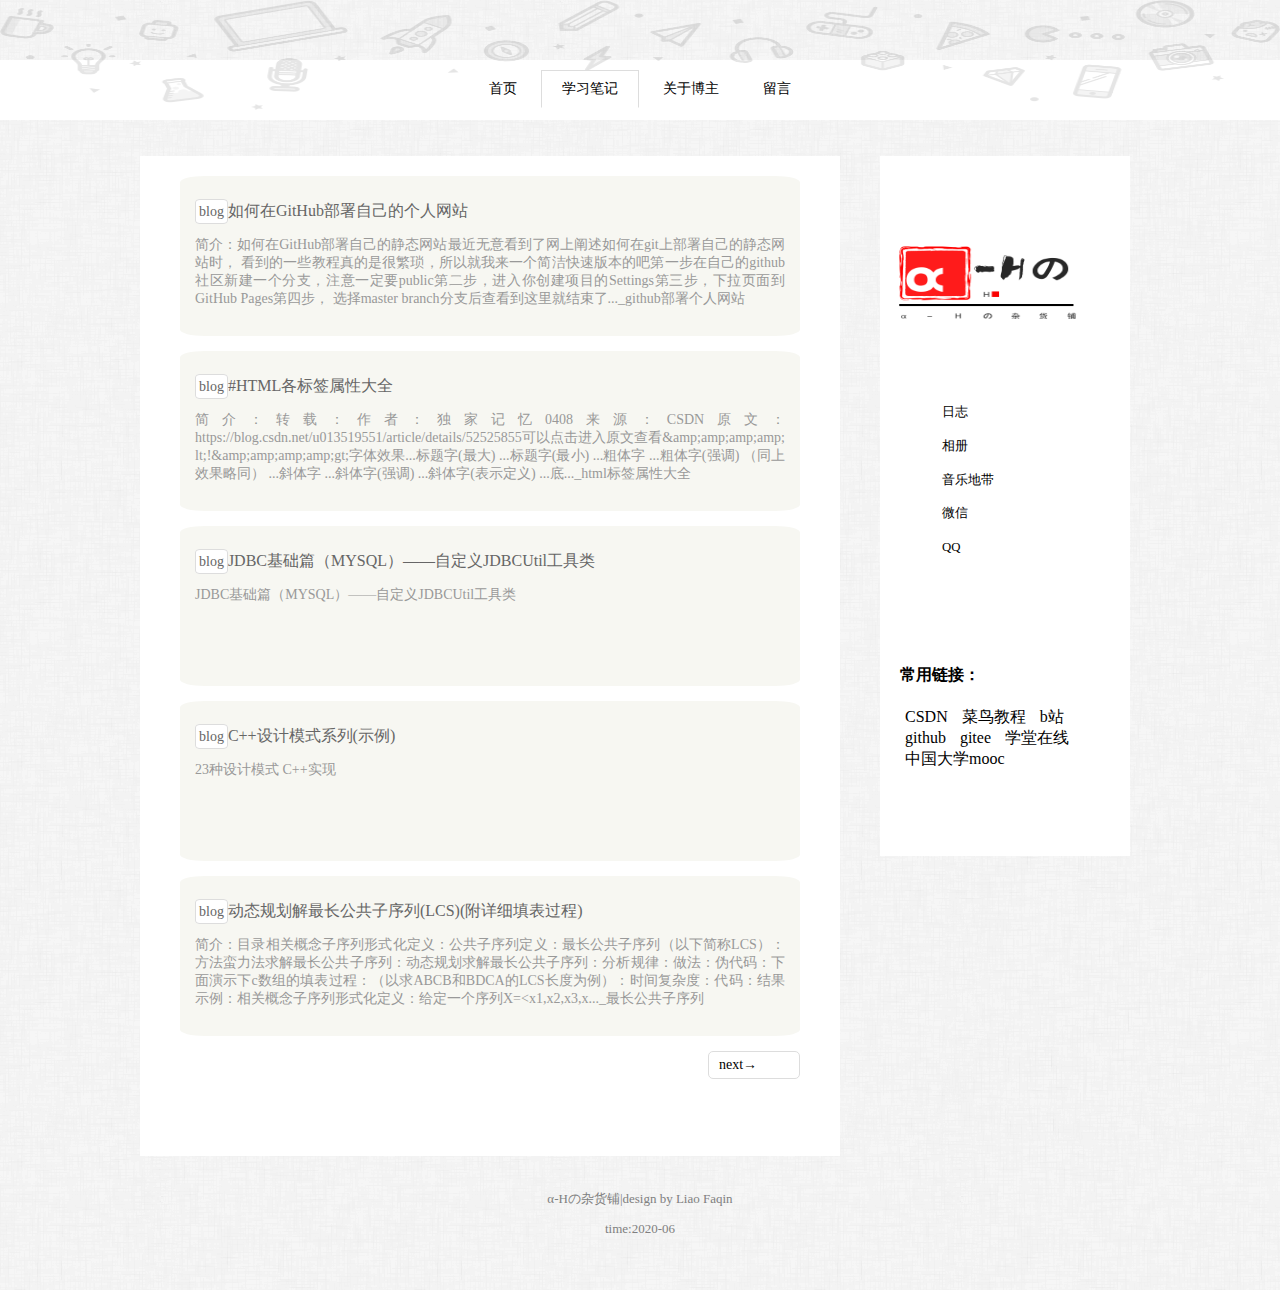
<file: note.html>
<!DOCTYPE html>
<html lang="en">
<head>
    <meta charset="UTF-8">
    <meta name="viewport" content="width=device-width, initial-scale=1.0">
    <title>α-Hの杂货铺</title>
    <link rel="stylesheet" type="text/css" href="note.css">
    <link rel="shortcut icon" href="favicon.ico" type="image/x-icon"/> 
</head>
<body>
    <!--页眉-->
    <header>
        <img src="images/lineart.png"  alt="" >  
    </header>
    <!--导航栏-->
    <nav>
        <div class="menu">
        <a href="Index.html">首页</a>
        <a class="current" href="note.html">学习笔记</a>
        <a href="myself.html">关于博主</a>
        <a href="message.html">留言</a>
        </div>
    </nav>
    <!--文章-->
    <div class="container">
        <section class="cont">
            <div class="post">
                <div class="blog">
                    <div class="content">
                        <div class="title">
                            <a href="https://blog.csdn.net/MichelleZhai/article/details/96148848" target="_blank">
                                <span class="tubiao">blog</span>如何在GitHub部署自己的个人网站
                            </a>
                        </div>
                        <p>简介：如何在GitHub部署自己的静态网站最近无意看到了网上阐述如何在git上部署自己的静态网站时，
                            看到的一些教程真的是很繁琐，所以就我来一个简洁快速版本的吧第一步在自己的github社区新建一个分支，注意一定要public第二步，进入你创建项目的Settings第三步，下拉页面到GitHub Pages第四步，
                            选择master branch分支后查看到这里就结束了..._github部署个人网站</p>
                    </div>
                </div>
                <div class="blog">
                    <div class="content">
                        <div class="title">
                            <a href="https://blog.csdn.net/weixin_43097301/article/details/83538606" target="_blank">
                                <span class="tubiao">blog</span>#HTML各标签属性大全
                            </a>
                        </div>
                        <p>简介：转载：作者：独家记忆0408来源：CSDN原文：https://blog.csdn.net/u013519551/article/details/52525855可以点击进入原文查看&amp;amp;amp;amp;amp;
                            lt;!&amp;amp;amp;amp;amp;gt;字体效果...标题字(最大) ...标题字(最小) ...粗体字 ...粗体字(强调) （同上效果略同） ...斜体字 ...斜体字(强调) ...斜体字(表示定义) ...底..._html标签属性大全</p>
                    </div>
                </div>
                <div class="blog">
                    <div class="content">
                        <div class="title">
                            <a href="https://blog.csdn.net/qq_36791569/article/details/80269663" target="_blank">
                                <span class="tubiao">blog</span>JDBC基础篇（MYSQL）——自定义JDBCUtil工具类
                            </a>
                        </div>
                        <p>JDBC基础篇（MYSQL）——自定义JDBCUtil工具类</p>
                    </div>
                </div>
                <div class="blog">
                    <div class="content">
                        <div class="title">
                            <a href="https://blog.csdn.net/wteruiycbqqvwt/article/details/90440510" target="_blank">
                                <span class="tubiao">blog</span>C++设计模式系列(示例)
                            </a>
                        </div>
                        <p>23种设计模式 C++实现</p>
                    </div>
                </div>
                <div class="blog">
                    <div class="content">
                        <div class="title">
                            <a href="https://blog.csdn.net/weixin_40673608/article/details/84262695" target="_blank">
                                <span class="tubiao">blog</span>动态规划解最长公共子序列(LCS)(附详细填表过程)
                            </a>
                        </div>
                        <p>简介：目录相关概念子序列形式化定义：公共子序列定义：最长公共子序列（以下简称LCS）：方法蛮力法求解最长公共子序列：动态规划求解最长公共子序列：分析规律：做法：伪代码：下面演示下c数组的填表过程：（以求ABCB和BDCA的LCS长度为例）：时间复杂度：代码：结果示例：相关概念子序列形式化定义：给定一个序列X=&lt;x1,x2,x3,x..._最长公共子序列</p>
                    </div>
                </div>
                <a href="note-2.html" class="more" >next→</a>
            </div>
        </section>
        <!--边栏-->
        <aside class="intro">  
            <div class="inner">
                <img src="images/15925854666699.png" width="240" height="180" alt="">
                <ul>
                    <li><a href="diary.html" >日志 </a> </li>
                    <li><a href="album.html">相册 </a></li>
                    <li><a href="music.html">音乐地带 </a></li>
                    <li><a href="images/IMG_4582(20200620-120956).JPG" target="_blank">微信</a></li>
                    <li><a href="images/IMG_4583(20200620-121057).PNG" target="_blank">QQ</a></li>
                </ul>
                <div class="lianjie">
                    <h4>常用链接：</h4>
                    <a href="https://www.csdn.net/">CSDN</a>
                    <a href="https://www.runoob.com/">菜鸟教程</a>
                    <a href="https://www.bilibili.com/">b站</a>
                    <br>
                    <a href="https://github.com/">github</a>
                    <a href="https://gitee.com/">gitee</a>
                    <a href="https://next.xuetangx.com/page/jsjxy">学堂在线</a>
                    <br>
                    <a href="https://www.icourse163.org/">中国大学mooc</a>
               </div>
            </div>
        </aside>
    </div>
    <!--页脚-->
    <footer>
        <p class="yejiao">α-Hの杂货铺|design by Liao Faqin</p>
        <p class="yejiao">time:2020-06</p>

    </footer>
    <!--导入看板娘脚本文件-->
    <script src="https://eqcn.ajz.miesnfu.com/wp-content/plugins/wp-3d-pony/live2dw/lib/L2Dwidget.min.js"></script>
    <script>
        L2Dwidget.init({
            // 引用的模型
            "model": {
                jsonPath: "https://unpkg.com/live2d-widget-model-shizuku@1.0.5/assets/shizuku.model.json",
                "scale": 1
            },
            // 模型的样式，可以自行更改
            "display": {
                "position": "right",
                "width":135,
                "height":180,
                "hOffset": 0,
                "vOffset": -20
            },
            "mobile": {
                "show": true,
                "scale": 0.5
            },
            "react": {
                "opacityDefault": 1,
                "opacityOnHover": 0.2
            }
        });
    </script>
</body>
</html>
</file>
<file: index.css>
body{
    margin: 0px;
    background-image: url(images/dust_scratches.png);
    font-family:"Microsoft YaHei";

}
/*页眉*/
header{    
    height: 60px;
    display: block;
    background-color: transparent;
   /* background-image: url(images/lineart.png);*/
}

header img{
    width: 100%;
    height: 110px;
}
/*导航栏*/
nav{ 
    height: 50px;
    margin-bottom: 20px;
    text-align: center;
    padding-top: 10px;
    background-color: white ;
}

/*内容*/
.container{
    
    height: 1000px;
    width: 1000px;
    margin-left: auto;
    margin-right: auto;

}

/*页脚*/
footer{
    height: 100px;
    margin-top: 50px;
    margin-left: auto;
    margin-right: auto;
    text-align: center;
}

/*超链接*/
a:link{color:#000000} 
a:visited{color:#cccccc} 
a:hover{color:green} 

a{
    text-decoration: none;
    background-color: transparent;
}

/*左边栏*/
.cont{
    width: 749px;
    height: 1000px;
    
    float: left;
    
}

/*右边栏*/
.intro{
    width: 250px;
    height: 700px;
    background-color: white;
    float: left;
    margin-top: 16px;
}

/*右边栏的列表*/
aside ul{
    list-style-type: none;
    
}

aside ul li a{
    background-repeat:no-repeat;
    background-position:left center;
    display:block;
    background-color:#ffffff;
    line-height:1.7em;
    margin-right:0px;
    padding-top:6px;
    padding-bottom:6px;
    padding-left:22px;
    color: #666666;
    font-weight:normal;
    font-size: 0.8em;
    text-decoration: none;
    width:165px;
    }


aside  li a:hover{
    color: #37210c;
    background-color:#f7f7f2;
    }


aside .selected{
    color: #37210c;
    background-color:#f7f7f2;
    }


/*页眉标题*/
header h1{
    padding-top: 20px;
    margin-left: 15px;
    margin-bottom: 0px;
}

nav a{
    display: inline-block;
    padding: 3px 20px 3px;
    line-height: 30px;
    color: #444;
    font-size: 14px;
    border-bottom-color: #fff;
    
}
nav .current{
    border: 1px solid #ddd;
    border-bottom-color: #fff;
}

nav a:hover{
    border-bottom: 1px solid #ddd;
}

/*左边栏的内部块*/
.cont .post{
    width: 650px;
    height: 300px;
    overflow: hidden;
    border: 1px solid #ddd;
    margin: 20px;
    background-color: white;

}

footer .yejiao{
    font-size: 13px;
    color: grey;
}

.inner{
    margin-top: 40px;
}



.post-inner{
    margin-left: 20px;
    margin-right: 20px;
}
/*查看更多*/
.more{
    width: 70px;
    float: right;
    margin-right: 20px;
    font-size: 14px;
    color: #444;
    border: 1px solid #ddd;
    border-radius: 5px;
    padding: 5px 10px;
}

/*右边栏常用链接*/
.intro .inner .lianjie{
    margin-left: 20px;
    margin-right: 20px;
    margin-top: 100px;
}
.intro .inner .lianjie a{
    margin: 5px;
}

h4{
    font-family: Arial, Helvetica, sans-serif;
    color: #666666;
}
</file>
<file: album.css>
body{
    margin: 0px;
    background-image: url(images/dust_scratches.png);
    font-family:"Microsoft YaHei";

}

header{    
    height: 60px;
    display: block;
    background-color: transparent;
   /* background-image: url(images/lineart.png);*/
}

/*页眉的背景图片*/
header img{
    width: 100%;
    height: 110px;
}
/*导航栏*/
nav{ 
    height: 50px;
    margin-bottom: 20px;
    text-align: center;
    padding-top: 10px;
    background-color: white ;
}

/*内容区*/
.container{
    
    height: 1000px;
    width: 1000px;
    margin-left: auto;
    margin-right: auto;

}
.post{
    background-color: white;
    margin: 20px;
    overflow: hidden;
    
}

/*页脚*/
footer{
    height: 100px;
    margin-top: 50px;
    margin-left: auto;
    margin-right: auto;
    text-align: center;
}
a:link{color:#000000} 
a:visited{color:#cccccc} 
a:hover{color:green} 

a{
    text-decoration: none;
    background-color: transparent;
}

.cont{
    width: 749px;
    height: 1000px;
    
    float: left;
    
}

.intro{
    width: 250px;
    height: 700px;
    background-color: white;
    float: left;
    margin-top: 16px;
}

aside ul{
    list-style-type: none;
    
}
/*右边栏列表*/
aside ul li a{
    background-repeat:no-repeat;
    background-position:left center;
    display:block;
    background-color:#ffffff;
    line-height:1.7em;
    margin-right:0px;
    padding-top:6px;
    padding-bottom:6px;
    padding-left:22px;
    color: #666666;
    font-weight:normal;
    font-size: 0.8em;
    text-decoration: none;
    width:165px;
    }


aside  li a:hover{
    color: #37210c;
    background-color:#f7f7f2;
    }


aside .selected{
    color: #37210c;
    background-color:#f7f7f2;
    }


header h1{
    padding-top: 20px;
    margin-left: 15px;
    margin-bottom: 0px;
}

nav a{
    display: inline-block;
    padding: 3px 20px 3px;
    line-height: 30px;
    color: #444;
    font-size: 14px;
    border-bottom-color: #fff;
    
}
nav .current{
    border: 1px solid #ddd;
    border-bottom-color: #fff;
}

nav a:hover{
    border-bottom: 1px solid #ddd;
}

.container .post{
    width: 650px;
    height: 900px;
    overflow: hidden;
    border: 1px solid #ddd;
    margin: 10px,20px,10px;
}

footer .yejiao{
    font-size: 13px;
    color: grey;
}

.inner{
    margin-top: 40px;
}



.post-inner{
    
    margin-left: 20px;
    margin-right: 20px;
}

.more{
    width: 70px;
    float: right;
    margin-right: 20px;
    font-size: 14px;
    color: #444;
    border: 1px solid #ddd;
    border-radius: 5px;
    padding: 5px 10px;
}

table{
    margin-top: 40px;   
    border-style: dashed;
}

.intro .inner .lianjie{
    margin-left: 20px;
    margin-right: 20px;
    margin-top: 100px;
}
.intro .inner .lianjie a{
    margin: 5px;
}

h4{
    font-family: Arial, Helvetica, sans-serif;
    color: #666666;
}
</file>
<file: diary.css>
body{
    margin: 0px;
    background-image: url(images/dust_scratches.png);
    font-family:"Microsoft YaHei";

}

header{    
    height: 60px;
    display: block;
    background-color: transparent;
   /* background-image: url(images/lineart.png);*/
}

header img{
    width: 100%;
    height: 110px;
}
nav{ 
    height: 50px;
    margin-bottom: 20px;
    text-align: center;
    padding-top: 10px;
    background-color: white ;
}


.container{
    
    height: 1000px;
    width: 1000px;
    margin-left: auto;
    margin-right: auto;

}
.post{
    background-color: white;
    margin: 20px;
    overflow: hidden;
    
}


footer{
    height: 100px;
    margin-top: 50px;
    margin-left: auto;
    margin-right: auto;
    text-align: center;
}
a:link{color:#000000} 
a:visited{color:#cccccc} 
a:hover{color:green} 

a{
    text-decoration: none;
    background-color: transparent;
}

.cont{
    width: 749px;
    height: 1000px;
    
    float: left;
    
}

.intro{
    width: 250px;
    height: 700px;
    background-color: white;
    float: left;
    margin-top: 16px;
}

aside ul{
    list-style-type: none;
    
}

aside ul li a{
    background-repeat:no-repeat;
    background-position:left center;
    display:block;
    background-color:#ffffff;
    line-height:1.7em;
    margin-right:0px;
    padding-top:6px;
    padding-bottom:6px;
    padding-left:22px;
    color: #666666;
    font-weight:normal;
    font-size: 0.8em;
    text-decoration: none;
    width:165px;
    }


aside  li a:hover{
    color: #37210c;
    background-color:#f7f7f2;
    }


aside .selected{
    color: #37210c;
    background-color:#f7f7f2;
    }


header h1{
    padding-top: 20px;
    margin-left: 15px;
    margin-bottom: 0px;
}

nav a{
    display: inline-block;
    padding: 3px 20px 3px;
    line-height: 30px;
    color: #444;
    font-size: 14px;
    border-bottom-color: #fff;
    
}
nav .current{
    border: 1px solid #ddd;
    border-bottom-color: #fff;
}

nav a:hover{
    border-bottom: 1px solid #ddd;
}

.container .post{
    width: 650px;
    height: 700px;
    overflow: hidden;
    border: 1px solid #ddd;
    margin: 10px,20px,10px;
}

footer .yejiao{
    font-size: 13px;
    color: grey;
}

.inner{
    margin-top: 40px;
}



.post-inner{
    margin-left: 20px;
    margin-right: 20px;
}

.more{
    width: 70px;
    float: right;
    margin-right: 20px;
    font-size: 14px;
    color: #444;
    border: 1px solid #ddd;
    border-radius: 5px;
    padding: 5px 10px;
}

.intro .inner .lianjie{
    margin-left: 20px;
    margin-right: 20px;
    margin-top: 100px;
}
.intro .inner .lianjie a{
    margin: 5px;
}

h4{
    font-family: Arial, Helvetica, sans-serif;
    color: #666666;
}
</file>
<file: message.css>
body{
    margin: 0px;
    background-image: url(images/dust_scratches.png);
    font-family:"Microsoft YaHei";

}

header{    
    height: 60px;
    display: block;
    background-color: transparent;
   /* background-image: url(images/lineart.png);*/
}

header img{
    width: 100%;
    height: 110px;
}
nav{ 
    height: 50px;
    margin-bottom: 20px;
    text-align: center;
    padding-top: 10px;
    background-color: white ;
}


.container{
    
    height: 1000px;
    width: 1000px;
    margin-left: auto;
    margin-right: auto;

}
.post{
    background-color: white;
    margin: 20px;
    overflow: hidden;
    
}


footer{
    height: 100px;
    margin-top: 50px;
    margin-left: auto;
    margin-right: auto;
    text-align: center;
}
a:link{color:#000000} 
a:visited{color:#cccccc} 
a:hover{color:green} 

a{
    text-decoration: none;
    background-color: transparent;
}

.cont{
    width: 749px;
    height: 1000px;
    
    float: left;
    
}

.intro{
    width: 250px;
    height: 700px;
    background-color: white;
    float: left;
    margin-top: 16px;
}

aside ul{
    list-style-type: none;
    
}

aside ul li a{
    background-repeat:no-repeat;
    background-position:left center;
    display:block;
    background-color:#ffffff;
    line-height:1.7em;
    margin-right:0px;
    padding-top:6px;
    padding-bottom:6px;
    padding-left:22px;
    color: #666666;
    font-weight:normal;
    font-size: 0.8em;
    text-decoration: none;
    width:165px;
    }


aside  li a:hover{
    color: #37210c;
    background-color:#f7f7f2;
    }


aside .selected{
    color: #37210c;
    background-color:#f7f7f2;
    }


header h1{
    padding-top: 20px;
    margin-left: 15px;
    margin-bottom: 0px;
}

nav a{
    display: inline-block;
    padding: 3px 20px 3px;
    line-height: 30px;
    color: #444;
    font-size: 14px;
    border-bottom-color: #fff;
    
}
nav .current{
    border: 1px solid #ddd;
    border-bottom-color: #fff;
}

nav a:hover{
    border-bottom: 1px solid #ddd;
}

.container .post{
    width: 650px;
    height: 700px;
    overflow: hidden;
    border: 1px solid #ddd;
    margin: 10px,20px,10px;
}

footer .yejiao{
    font-size: 13px;
    color: grey;
}

.inner{
    margin-top: 40px;
}



.post-inner{
    margin-left: 20px;
    margin-right: 20px;
}

.more{
    width: 70px;
    float: right;
    margin-right: 20px;
    font-size: 14px;
    color: #444;
    border: 1px solid #ddd;
    border-radius: 5px;
    padding: 5px 10px;
}

.intro .inner .lianjie{
    margin-left: 20px;
    margin-right: 20px;
    margin-top: 100px;
}
.intro .inner .lianjie a{
    margin: 5px;
}

h4{
    font-family: Arial, Helvetica, sans-serif;
    color: #666666;
}

form{
    margin-top: 40px;
    background-image: url(images/doodles.png);
}

input[type=text]{
    border-color: #ddd;
    outline: 0;
    -webkit-box-shadow: inset 0 1px 1px rgba(0,0,0,.075),0 0 8px rgba(102,175,233,.6);
    box-shadow: inset 0 1px 1px rgba(0,0,0,.075),0 0 8px rgba(102,175,233,.6)
}

textarea{
    border-color: #ddd;
    outline: 0;
    -webkit-box-shadow: inset 0 1px 1px rgba(0,0,0,.075),0 0 8px rgba(102,175,233,.6);
    box-shadow: inset 0 1px 1px rgba(0,0,0,.075),0 0 8px rgba(102,175,233,.6)
}
</file>
<file: music.css>
body{
    margin: 0px;
    background-image: url(images/dust_scratches.png);
    font-family:"Microsoft YaHei";

}

header{    
    height: 60px;
    display: block;
    background-color: transparent;
   /* background-image: url(images/lineart.png);*/
}

header img{
    width: 100%;
    height: 110px;
}
nav{ 
    height: 50px;
    margin-bottom: 20px;
    text-align: center;
    padding-top: 10px;
    background-color: white ;
}


.container{
    
    height: 1000px;
    width: 1000px;
    margin-left: auto;
    margin-right: auto;

}
.post{
    background-color: white;
    margin: 20px;
    overflow: hidden;
    
}


footer{
    height: 100px;
    margin-top: 50px;
    margin-left: auto;
    margin-right: auto;
    text-align: center;
}
a:link{color:#000000} 
a:hover{color:green} 
a:visited{color:#cccccc} 
a{
    text-decoration: none;
    background-color: transparent;
}

.cont{
    width: 749px;
    height: 1000px;
    
    float: left;
    
}

.intro{
    width: 250px;
    height: 700px;
    background-color: white;
    float: left;
    margin-top: 16px;
}

aside ul{
    list-style-type: none;
    
}

aside ul li a{
    background-repeat:no-repeat;
    background-position:left center;
    display:block;
    background-color:#ffffff;
    line-height:1.7em;
    margin-right:0px;
    padding-top:6px;
    padding-bottom:6px;
    padding-left:22px;
    color: #666666;
    font-weight:normal;
    font-size: 0.8em;
    text-decoration: none;
    width:165px;
    }


aside  li a:hover{
    color: #37210c;
    background-color:#f7f7f2;
    }


aside .selected{
    color: #37210c;
    background-color:#f7f7f2;
    }


header h1{
    padding-top: 20px;
    margin-left: 15px;
    margin-bottom: 0px;
}

nav a{
    display: inline-block;
    padding: 3px 20px 3px;
    line-height: 30px;
    color: #444;
    font-size: 14px;
    border-bottom-color: #fff;
    
}
nav .current{
    border: 1px solid #ddd;
    border-bottom-color: #fff;
}

nav a:hover{
    border-bottom: 1px solid #ddd;
}

.container .post{
    width: 650px;
    height: 700px;
    overflow: hidden;
    border: 1px solid #ddd;
    margin: 10px,20px,10px;
}

footer .yejiao{
    font-size: 13px;
    color: grey;
}

.inner{
    margin-top: 40px;
}



.post-inner{
    margin-left: 20px;
    margin-right: 20px;
}

.more{
    width: 70px;
    float: right;
    margin-right: 20px;
    font-size: 14px;
    color: #444;
    border: 1px solid #ddd;
    border-radius: 5px;
    padding: 5px 10px;
}

form{
    margin-top: 50px;
}

.intro .inner .lianjie{
    margin-left: 20px;
    margin-right: 20px;
    margin-top: 100px;
}
.intro .inner .lianjie a{
    margin: 5px;
}

h4{
    font-family: Arial, Helvetica, sans-serif;
    color: #666666;
}

.post-inner ul {
    height: 600px;
    width: 600;
    margin: 20px;
    list-style-type: georgian;
    border-style: outset;
}

.post-inner ul li{
    border-bottom: 1px solid #ddd;
    margin-top: 30px;
    margin-bottom: 30px;
}
</file>
<file: myself.css>
body{
    margin: 0px;
    background-image: url(images/dust_scratches.png);
    font-family:"Microsoft YaHei";

}

header{    
    height: 60px;
    display: block;
    background-color: transparent;
   /* background-image: url(images/lineart.png);*/
}

header img{
    width: 100%;
    height: 110px;
}
nav{ 
    height: 50px;
    margin-bottom: 20px;
    text-align: center;
    padding-top: 10px;
    background-color: white ;
}


.container{
    
    height: 1000px;
    width: 1000px;
    margin-left: auto;
    margin-right: auto;

}
.post{
    background-color: white;
    margin: 20px;
    overflow: hidden;
    
}


footer{
    height: 100px;
    margin-top: 50px;
    margin-left: auto;
    margin-right: auto;
    text-align: center;
}
a:link{color:#000000} 
a:visited{color:#cccccc} 
a:hover{color:green} 

a{
    text-decoration: none;
    background-color: transparent;
}

.cont{
    width: 749px;
    height: 1000px;
    
    float: left;
    
}

.intro{
    width: 250px;
    height: 700px;
    background-color: white;
    float: left;
    margin-top: 16px;
}

aside ul{
    list-style-type: none;
    
}

aside ul li a{
    background-repeat:no-repeat;
    background-position:left center;
    display:block;
    background-color:#ffffff;
    line-height:1.7em;
    margin-right:0px;
    padding-top:6px;
    padding-bottom:6px;
    padding-left:22px;
    color: #666666;
    font-weight:normal;
    font-size: 0.8em;
    text-decoration: none;
    width:165px;
    }


aside  li a:hover{
    color: #37210c;
    background-color:#f7f7f2;
    }


aside .selected{
    color: #37210c;
    background-color:#f7f7f2;
    }


header h1{
    padding-top: 20px;
    margin-left: 15px;
    margin-bottom: 0px;
}

nav a{
    display: inline-block;
    padding: 3px 20px 3px;
    line-height: 30px;
    color: #444;
    font-size: 14px;
    border-bottom-color: #fff;
    
}
nav .current{
    border: 1px solid #ddd;
    border-bottom-color: #fff;
}

nav a:hover{
    border-bottom: 1px solid #ddd;
}

.container .post{
    width: 650px;
    height: 700px;
    overflow: hidden;
    border: 1px solid #ddd;
    margin: 10px,20px,10px;
}

footer .yejiao{
    font-size: 13px;
    color: grey;
}

.inner{
    margin-top: 40px;
}



.post-inner{
    margin-left: 20px;
    margin-right: 20px;
}

.more{
    width: 70px;
    float: right;
    margin-right: 20px;
    font-size: 14px;
    color: #444;
    border: 1px solid #ddd;
    border-radius: 5px;
    padding: 5px 10px;
}

.intro .inner .lianjie{
    margin-left: 20px;
    margin-right: 20px;
    margin-top: 100px;
}
.intro .inner .lianjie a{
    margin: 5px;
}

h4{
    font-family: Arial, Helvetica, sans-serif;
    color: #666666;
}
</file>
<file: note.css>
body{
    margin: 0px;
    background-image: url(images/dust_scratches.png);
    font-family:"Microsoft YaHei";

}

header{    
    height: 60px;
    display: block;
    background-color: transparent;
   /* background-image: url(images/lineart.png);*/
}

header img{
    width: 100%;
    height: 110px;
}
nav{ 
    height: 50px;
    margin-bottom: 20px;
    text-align: center;
    padding-top: 10px;
    background-color: white ;
}


.container{
    
    height: 1000px;
    width: 1000px;
    margin-left: auto;
    margin-right: auto;

}



footer{
    height: 100px;
    margin-top: 50px;
    margin-left: auto;
    margin-right: auto;
    text-align: center;
}
a:link{color:#000000} 
a:visited{color:#cccccc} 
a:hover{color:green} 

a{
    text-decoration: none;
    background-color: transparent;
}

.cont{
    width: 700px;
    height: 1000px;
    margin-top: 16px;
    margin-right: 20px;
    float: left;
    background-color: white;
    
}

.cont .post{
    width: 660px;
    height: 900px;
    margin: 20px;
}

.cont .post .blog{
    width: 620px;
    height: 160px;
    margin: 15px 20px;
    background-color: #f7f7f2;
    border-radius: 4%;
}

.content{
    width: 600;
    padding:15px ;
}

.cont .post .blog .title{
    margin-top: 10px;
    margin-bottom: 10px;
}

.cont .post .blog p{
    margin-bottom: 8px;
    color: #999;
    font-size: 14px;
    text-align: justify;
}

.cont .post .blog .title a{
    color: #666666;
    font-size: 16px;
}

.tubiao{
    padding: 4px 3px ;
    border: 1px solid #ddd;
    border-radius: 15%;
    font-size: 14px;
    background-color: white;
}

.intro{
    width: 250px;
    height: 700px;
    background-color: white;
    float: left;
    margin-top: 16px;
    margin-left: 20px;
}

aside ul{
    list-style-type: none;
    
}

aside ul li a{
    background-repeat:no-repeat;
    background-position:left center;
    display:block;
    background-color:#ffffff;
    line-height:1.7em;
    margin-right:0px;
    padding-top:6px;
    padding-bottom:6px;
    padding-left:22px;
    color: #666666;
    font-weight:normal;
    font-size: 0.8em;
    text-decoration: none;
    width:165px;
    }


aside  li a:hover{
    color: #37210c;
    background-color:#f7f7f2;
    }


aside .selected{
    color: #37210c;
    background-color:#f7f7f2;
    }


header h1{
    padding-top: 20px;
    margin-left: 15px;
    margin-bottom: 0px;
}

nav a{
    display: inline-block;
    padding: 3px 20px 3px;
    line-height: 30px;
    color: #444;
    font-size: 14px;
    border-bottom-color: #fff;
    
}
nav .current{
    border: 1px solid #ddd;
    border-bottom-color: #fff;
}

nav a:hover{
    border-bottom: 1px solid #ddd;
}



footer .yejiao{
    font-size: 13px;
    color: grey;
}

.inner{
    margin-top: 40px;
}


.more{
    width: 70px;
    float: right;
    margin-right: 20px;
    font-size: 14px;
    color: #444;
    border: 1px solid #ddd;
    border-radius: 5px;
    padding: 5px 10px;
}

.intro .inner .lianjie{
    margin-left: 20px;
    margin-right: 20px;
    margin-top: 100px;
}
.intro .inner .lianjie a{
    margin: 5px;
}
</file>
